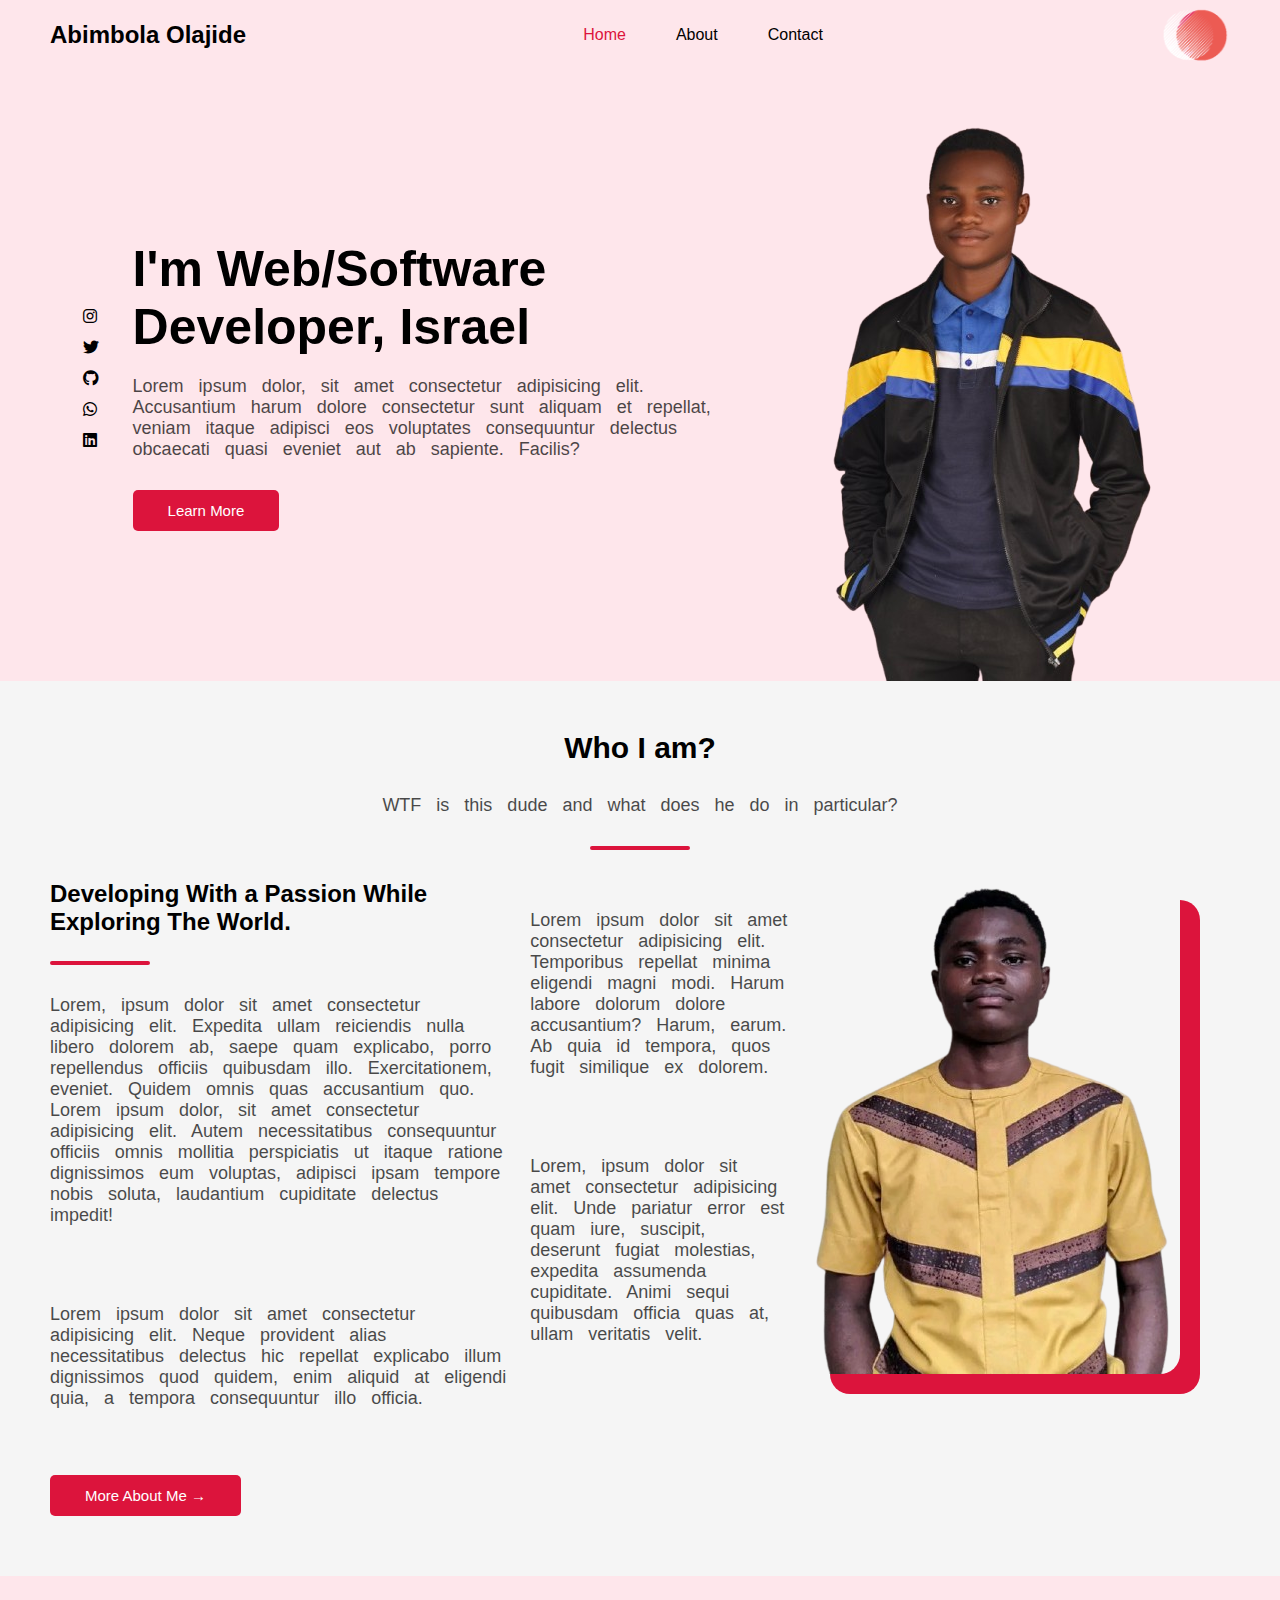
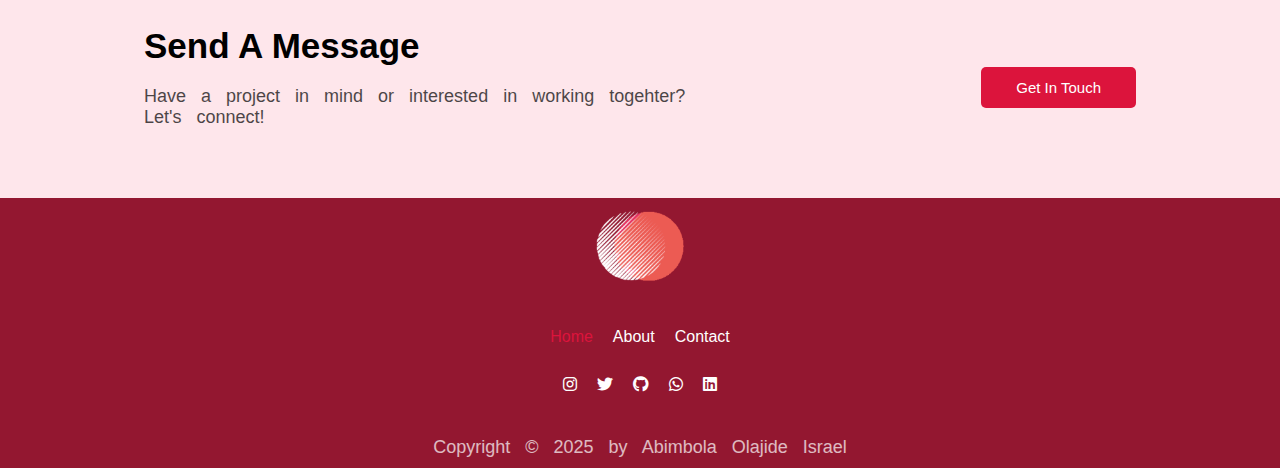
<file: index.html>
<!DOCTYPE html>
<html lang="en">

<head>
    <meta charset="UTF-8">
    <meta name="viewport" content="width=device-width, initial-scale=1.0">
    <link rel="stylesheet" href="https://cdnjs.cloudflare.com/ajax/libs/font-awesome/6.0.0/css/all.min.css"
        integrity="sha512-9usAa10IRO0HhonpyAIVpjrylPvoDwiPUiKdWk5t3PyolY1cOd4DSE0Ga+ri4AuTroPR5aQvXU9xC6qOPnzFeg=="
        crossorigin="anonymous" referrerpolicy="no-referrer" />

    <link rel="shortcut icon" href="images/logo.png" type="image/x-icon">
    <link rel="stylesheet" href="style.css">
    <title>My Portfolio</title>
</head>

<body>
    <!-- Header section -->
    <header>
        <nav id="home">
            <h2>Abimbola Olajide</h2>
            <ul>
                <li style="color: crimson;">Home</li>
                <li><a href="about.html">About</a></li>
                <li><a href="contact.html">Contact</a></li>
            </ul>
            <img src="images/logo.png">
        </nav>
        <section class="header">
            <div class="socials">
                <ul>
                    <li><a href="https://www.instagram.com/olisrabs_/profilecard/?igsh=ZTB1MzEyejl1emxr"><i class="fa-brands fa-instagram"></i></a></li>
                    <li><a href="https://x.com/Olisrabs?t=S86Apoj049mdP25sfjltMQ&s=08"><i class="fa-brands fa-twitter"></i></a></li>
                    <li><a href="https://github.com/Olisrabs"><i class="fa-brands fa-github"></i></a></li>
                    <li><a href="https://wa.me/qr/3AAPY33LBMQRN1"><i class="fa-brands fa-whatsapp"></i></a></li>
                    <li><a href="https://www.linkedin.com/in/olajide-abimbola-82159635b?utm_source=share&utm_campaign=share_via&utm_content=profile&utm_medium=android_app"><i class="fa-brands fa-linkedin"></i></a></li>
                </ul>
            </div>
            <div class="header-texts">
                <h1>I'm Web/Software Developer, Israel</h1>
                <p>Lorem ipsum dolor, sit amet consectetur adipisicing elit. Accusantium harum dolore consectetur sunt
                    aliquam et repellat, veniam itaque adipisci eos voluptates consequuntur delectus obcaecati quasi
                    eveniet aut ab sapiente. Facilis?
                </p>
                <button><a href="about.html" style="color: white;">Learn More</a></button>
            </div>
            <div class="header-image">
                <img src="images/image.png" alt="">
            </div>
        </section>
    </header>
    <main>
        <section id="about">
            <h2>Who I am?</h2>
            <p>WTF is this dude and what does he do in particular?</p>
            <hr>
            <div class="about-content">
                <div class="about-content-first-column">
                    <h3>Developing With a Passion While Exploring The World.</h3>
                    <hr>
                    <p>Lorem, ipsum dolor sit amet consectetur adipisicing elit. Expedita ullam reiciendis nulla libero
                        dolorem ab, saepe quam explicabo, porro repellendus officiis quibusdam illo. Exercitationem,
                        eveniet. Quidem omnis quas accusantium quo.
                        Lorem ipsum dolor, sit amet consectetur adipisicing elit. Autem necessitatibus consequuntur
                        officiis omnis mollitia perspiciatis ut itaque ratione dignissimos eum voluptas, adipisci ipsam
                        tempore nobis soluta, laudantium cupiditate delectus impedit!
                    </p><br>
                    <p>Lorem ipsum dolor sit amet consectetur adipisicing elit. Neque provident alias necessitatibus
                        delectus hic repellat explicabo illum dignissimos quod quidem, enim aliquid at eligendi quia, a
                        tempora consequuntur illo officia.
                    </p><br><br>
                    <button><a href="about.html" style="color: white;">More About Me &rarr;</a></button>
                </div>
                <div class="about-content-second-column">
                    <p>Lorem ipsum dolor sit amet consectetur adipisicing elit. Temporibus repellat minima eligendi
                        magni modi. Harum labore dolorum dolore accusantium? Harum, earum. Ab quia id tempora, quos
                        fugit similique ex dolorem.</p><br>
                    <p>Lorem, ipsum dolor sit amet consectetur adipisicing elit. Unde pariatur error est quam iure,
                        suscipit, deserunt fugiat molestias, expedita assumenda cupiditate. Animi sequi quibusdam
                        officia quas at, ullam veritatis velit.</p>
                </div>
                <div class="about-column-third-column">
                    <img src="images/my-image.png" alt="">
                </div>
            </div>
        </section>
        <section id="contact">
            <div>
                <h2>Send A Message</h2>
                <p>Have a project in mind or interested in working togehter? <br> Let's connect!</p>
            </div>
            <button><a href="contact.html" style="color: white;">Get In Touch</a></button>
        </section>
    </main>
    <footer>
        <img src="images/logo.png">
        <ul>
            <li><a href="#home" style="color: crimson;">Home</a></li>
            <li><a href="about.html">About</a></li>
            <li><a href="contact.html">Contact</a></li>
        </ul>
        <ul>
            <li><a href="https://www.instagram.com/olisrabs_/profilecard/?igsh=ZTB1MzEyejl1emxr"><i class="fa-brands fa-instagram"></i></a></li>
            <li><a href="https://x.com/Olisrabs?t=S86Apoj049mdP25sfjltMQ&s=08"><i class="fa-brands fa-twitter"></i></a></li>
            <li><a href="https://github.com/Olisrabs"><i class="fa-brands fa-github"></i></a></li>
            <li><a href="https://wa.me/qr/3AAPY33LBMQRN1"><i class="fa-brands fa-whatsapp"></i></a></li>
            <li><a href="https://www.linkedin.com/in/olajide-abimbola-82159635b?utm_source=share&utm_campaign=share_via&utm_content=profile&utm_medium=android_app"><i class="fa-brands fa-linkedin"></i></a></li>
        </ul>
        <p>Copyright &copy; 2025 by Abimbola Olajide Israel</p>
    </footer>
</body>

</html>
</file>
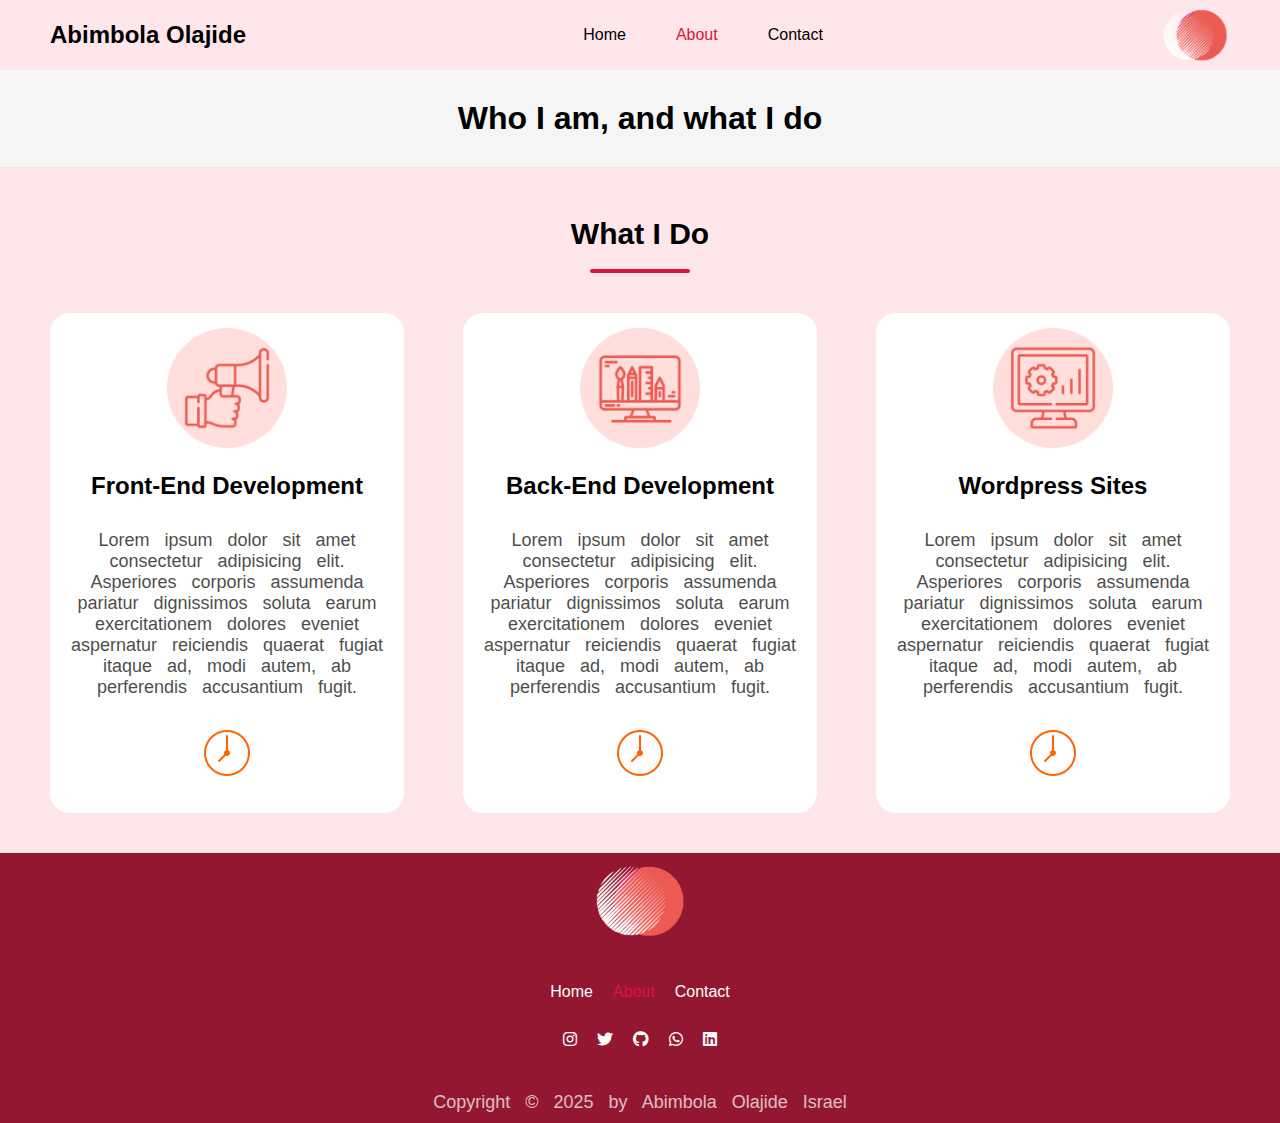
<file: about.html>
<!DOCTYPE html>
<html lang="en">
<head>
    <meta charset="UTF-8">
    <meta name="viewport" content="width=device-width, initial-scale=1.0">
    <link rel="shortcut icon" href="images/logo.png" type="image/x-icon">
    <link rel="stylesheet" href="https://cdnjs.cloudflare.com/ajax/libs/font-awesome/6.0.0/css/all.min.css"
        integrity="sha512-9usAa10IRO0HhonpyAIVpjrylPvoDwiPUiKdWk5t3PyolY1cOd4DSE0Ga+ri4AuTroPR5aQvXU9xC6qOPnzFeg=="
        crossorigin="anonymous" referrerpolicy="no-referrer" />
    <link rel="stylesheet" href="style.css">
    <title>About Me</title>
</head>
<body>
    <!-- Header section -->
    <header>
        <nav id="home">
            <h2>Abimbola Olajide</h2>
            <ul>
                <li><a href="index.html">Home</a></li>
                <li style="color: crimson;">About</li>
                <li><a href="contact.html">Contact</a></li>
            </ul>
            <img src="images/logo.png">
        </nav>
        <section id="header" class="header">
            <h1>Who I am, and what I do</h1>
        </section>
    </header>
    <section id="service">
            <h2>What I Do</h2><br>
            <!-- <p>What I Do</p> -->
            <hr>
            <div class="service-card-container">
                <div class="service-card">
                    <img src="images/ads.png" alt="">
                    <h3>Front-End Development</h3>
                    <p>Lorem ipsum dolor sit amet consectetur adipisicing elit. Asperiores corporis assumenda pariatur dignissimos soluta earum exercitationem dolores eveniet aspernatur reiciendis quaerat fugiat itaque ad, modi autem, ab perferendis accusantium fugit.</p>
                    <img style="width: 50px;" src="icons/icons8-time-50 (1).png" alt="">
                </div>
                <div class="service-card">
                    <img src="images/computer.png" alt="">
                    <h3>Back-End Development</h3>
                    <p>Lorem ipsum dolor sit amet consectetur adipisicing elit. Asperiores corporis assumenda pariatur dignissimos soluta earum exercitationem dolores eveniet aspernatur reiciendis quaerat fugiat itaque ad, modi autem, ab perferendis accusantium fugit.</p>
                    <img style="width: 50px;" src="icons/icons8-time-50 (1).png" alt="">
                </div>
                <div class="service-card">
                    <img src="images/settings.png" alt="">
                    <h3>Wordpress Sites</h3>
                    <p>Lorem ipsum dolor sit amet consectetur adipisicing elit. Asperiores corporis assumenda pariatur dignissimos soluta earum exercitationem dolores eveniet aspernatur reiciendis quaerat fugiat itaque ad, modi autem, ab perferendis accusantium fugit.</p>
                    <img style="width: 50px;" src="icons/icons8-time-50 (1).png" alt="">
                </div>
            </div>
        </section>

    <footer>
        <img src="images/logo.png">
        <ul>
            <li><a href="index.html">Home</a></li>
            <li><a href="#home" style="color: crimson;">About</a></li>
            <li><a href="contact.html">Contact</a></li>
        </ul>
        <ul>
            <li><a href="https://www.instagram.com/olisrabs_/profilecard/?igsh=ZTB1MzEyejl1emxr"><i class="fa-brands fa-instagram"></i></a></li>
            <li><a href="https://x.com/Olisrabs?t=S86Apoj049mdP25sfjltMQ&s=08"><i class="fa-brands fa-twitter"></i></a></li>
            <li><a href="https://github.com/Olisrabs"><i class="fa-brands fa-github"></i></a></li>
            <li><a href="https://wa.me/qr/3AAPY33LBMQRN1"><i class="fa-brands fa-whatsapp"></i></a></li>
            <li><a href="https://www.linkedin.com/in/olajide-abimbola-82159635b?utm_source=share&utm_campaign=share_via&utm_content=profile&utm_medium=android_app"><i class="fa-brands fa-linkedin"></i></a></li>
        </ul>
        <p>Copyright &copy; 2025 by Abimbola Olajide Israel</p>
    </footer>    
</body>
</html>
</file>
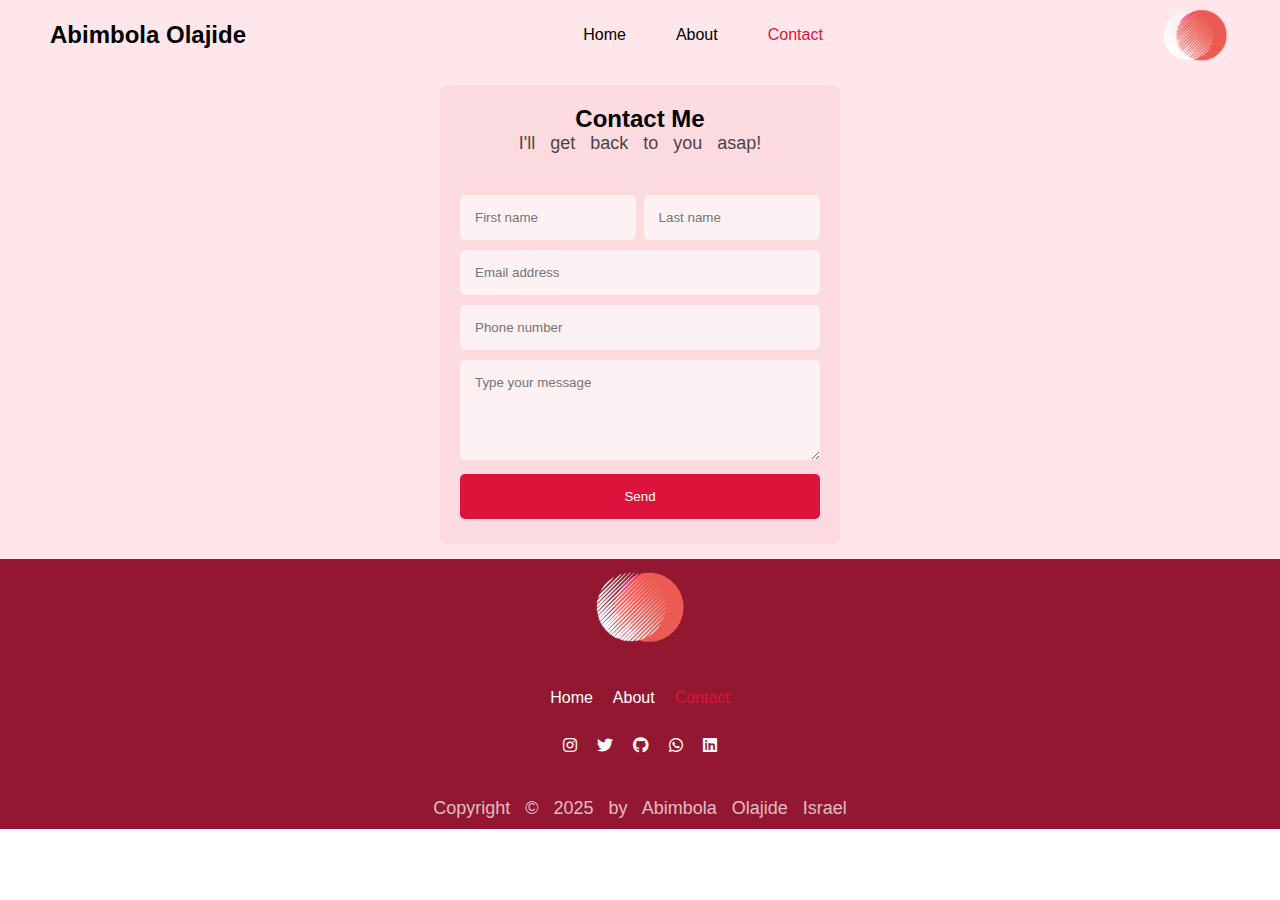
<file: contact.html>
<!DOCTYPE html>
<html lang="en">

<head>
    <meta charset="UTF-8">
    <meta name="viewport" content="width=device-width, initial-scale=1.0">
    <link rel="shortcut icon" href="images/logo.png" type="image/x-icon">
    <link rel="stylesheet" href="https://cdnjs.cloudflare.com/ajax/libs/font-awesome/6.0.0/css/all.min.css"
        integrity="sha512-9usAa10IRO0HhonpyAIVpjrylPvoDwiPUiKdWk5t3PyolY1cOd4DSE0Ga+ri4AuTroPR5aQvXU9xC6qOPnzFeg=="
        crossorigin="anonymous" referrerpolicy="no-referrer" />
    <link rel="stylesheet" href="style.css">
    <title>Contact</title>
</head>

<body>
    <!-- Header section -->
    <header>
        <nav id="home">
            <h2>Abimbola Olajide</h2>
            <ul>
                <li><a href="index.html">Home</a></li>
                <li><a href="about.html">About</a></li>
                <li style="color: crimson;">Contact</li>
            </ul>
            <img src="images/logo.png">
        </nav>
    </header>
    <main>
        <section class="contact-page">
            <div class="contact">
                <form action="https://formspree.io/f/mpwrydqn" method="post">
                    <h2>Contact Me</h2>
                    <p>I'll get back to you asap!</p><br><br>

                    <div class="input">
                        <input type="text" name="first-name" placeholder="First name">
                        <input type="text" name="last-name" placeholder="Last name">
                    </div>
                    <input type="email" name="email" placeholder="Email address"><br>
                    <input type="text" name="number" placeholder="Phone number"><br>
                    <textarea name="message" placeholder="Type your message"></textarea><br>
                    <input type="submit" value="Send" class="submit-button">
                </form>
            </div>
        </section>
    </main>
    <footer>
        <img src="images/logo.png">
        <ul>
            <li><a href="index.html">Home</a></li>
            <li><a href="about.html">About</a></li>
            <li><a href="#home" style="color: crimson;">Contact</a></li>
        </ul>
        <ul>
            <li><a href="https://www.instagram.com/olisrabs_/profilecard/?igsh=ZTB1MzEyejl1emxr"><i class="fa-brands fa-instagram"></i></a></li>
            <li><a href="https://x.com/Olisrabs?t=S86Apoj049mdP25sfjltMQ&s=08"><i class="fa-brands fa-twitter"></i></a></li>
            <li><a href="https://github.com/Olisrabs"><i class="fa-brands fa-github"></i></a></li>
            <li><a href="https://wa.me/qr/3AAPY33LBMQRN1"><i class="fa-brands fa-whatsapp"></i></a></li>
            <li><a href="https://www.linkedin.com/in/olajide-abimbola-82159635b?utm_source=share&utm_campaign=share_via&utm_content=profile&utm_medium=android_app"><i class="fa-brands fa-linkedin"></i></a></li>
        </ul>
        <p>Copyright &copy; 2025 by Abimbola Olajide Israel</p>
    </footer>
</body>

</html>
</file>
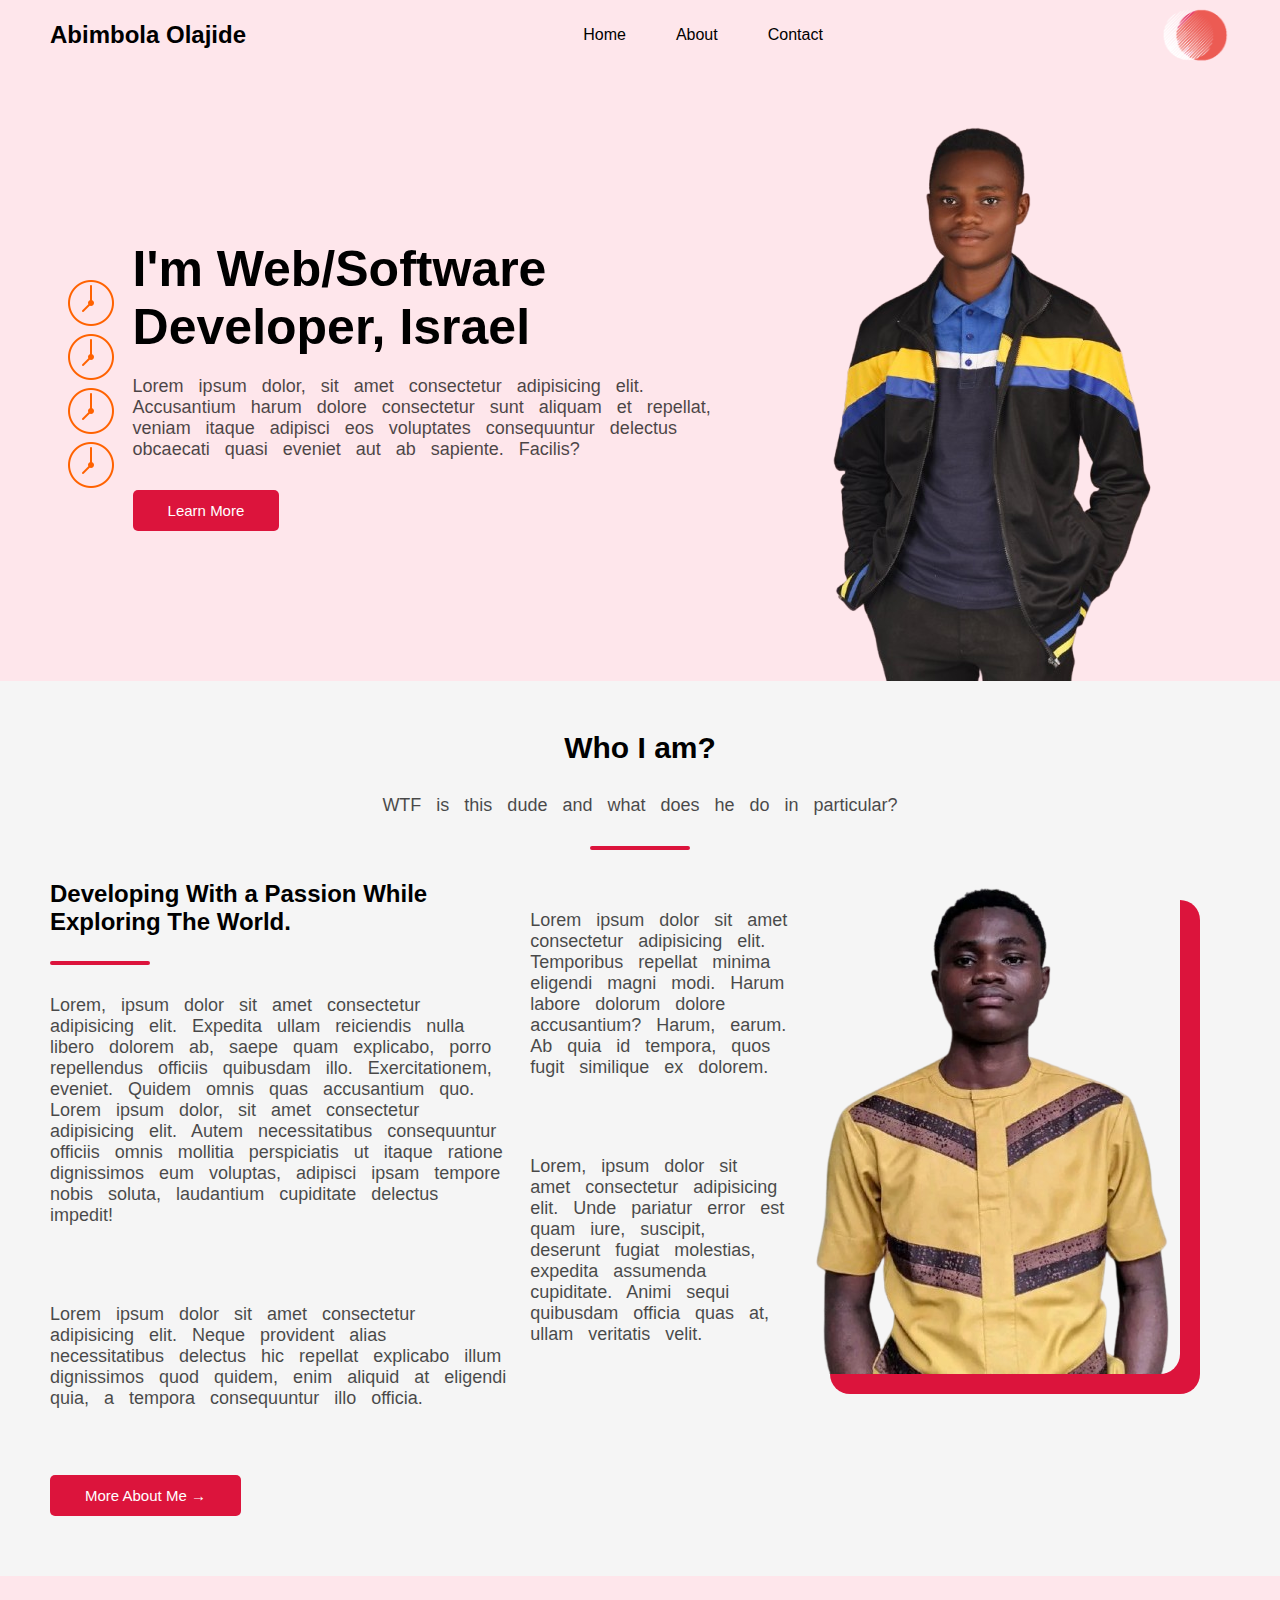
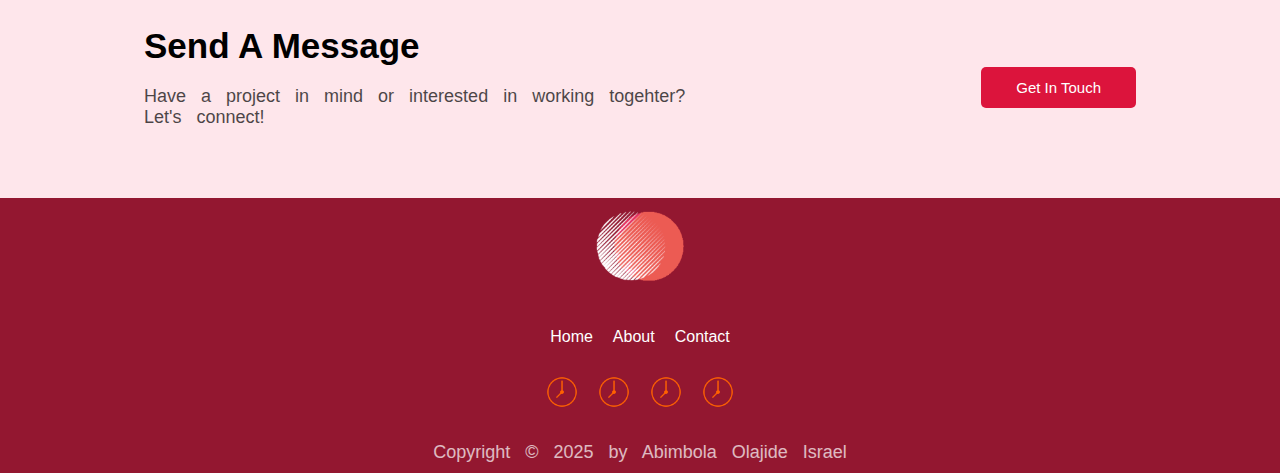
<file: home.html>
<!DOCTYPE html>
<html lang="en">

<head>
    <meta charset="UTF-8">
    <meta name="viewport" content="width=device-width, initial-scale=1.0">
    <link rel="shortcut icon" href="images/logo.png" type="image/x-icon">
    <link rel="stylesheet" href="style.css">
    <title>My Portfolio</title>
</head>

<body>
    <!-- Header section -->
    <header>
        <nav id="home">
            <h2>Abimbola Olajide</h2>
            <ul>
                <li style="color: crimson;"><a href="#home">Home</a></li>
                <li><a href="about.html">About</a></li>
                <li><a href="contact.html">Contact</a></li>
            </ul>
            <img src="images/logo.png">
        </nav>
        <section class="header">
            <div class="socials">
                <ul>
                    <li><img src="icons/icons8-time-50 (1).png" alt=""></li>
                    <li><img src="icons/icons8-time-50 (1).png" alt=""></li>
                    <li><img src="icons/icons8-time-50 (1).png" alt=""></li>
                    <li><img src="icons/icons8-time-50 (1).png" alt=""></li>
                </ul>
            </div>
            <div class="header-texts">
                <h1>I'm Web/Software Developer, Israel</h1>
                <p>Lorem ipsum dolor, sit amet consectetur adipisicing elit. Accusantium harum dolore consectetur sunt
                    aliquam et repellat, veniam itaque adipisci eos voluptates consequuntur delectus obcaecati quasi
                    eveniet aut ab sapiente. Facilis?
                </p>
                <button><a href="about.html" style="color: white;">Learn More</a></button>
            </div>
            <div class="header-image">
                <img src="images/image.png" alt="">
            </div>
        </section>
    </header>
    <main>
        <section id="about">
            <h2>Who I am?</h2>
            <p>WTF is this dude and what does he do in particular?</p>
            <hr>
            <div class="about-content">
                <div class="about-content-first-column">
                    <h3>Developing With a Passion While Exploring The World.</h3>
                    <hr>
                    <p>Lorem, ipsum dolor sit amet consectetur adipisicing elit. Expedita ullam reiciendis nulla libero
                        dolorem ab, saepe quam explicabo, porro repellendus officiis quibusdam illo. Exercitationem,
                        eveniet. Quidem omnis quas accusantium quo.
                        Lorem ipsum dolor, sit amet consectetur adipisicing elit. Autem necessitatibus consequuntur
                        officiis omnis mollitia perspiciatis ut itaque ratione dignissimos eum voluptas, adipisci ipsam
                        tempore nobis soluta, laudantium cupiditate delectus impedit!
                    </p><br>
                    <p>Lorem ipsum dolor sit amet consectetur adipisicing elit. Neque provident alias necessitatibus
                        delectus hic repellat explicabo illum dignissimos quod quidem, enim aliquid at eligendi quia, a
                        tempora consequuntur illo officia.
                    </p><br><br>
                    <button><a href="about.html" style="color: white;">More About Me &rarr;</a></button>
                </div>
                <div class="about-content-second-column">
                    <p>Lorem ipsum dolor sit amet consectetur adipisicing elit. Temporibus repellat minima eligendi
                        magni modi. Harum labore dolorum dolore accusantium? Harum, earum. Ab quia id tempora, quos
                        fugit similique ex dolorem.</p><br>
                    <p>Lorem, ipsum dolor sit amet consectetur adipisicing elit. Unde pariatur error est quam iure,
                        suscipit, deserunt fugiat molestias, expedita assumenda cupiditate. Animi sequi quibusdam
                        officia quas at, ullam veritatis velit.</p>
                </div>
                <div class="about-column-third-column">
                    <img src="images/my-image.png" alt="">
                </div>
            </div>
        </section>
        <section id="contact">
            <div>
                <h2>Send A Message</h2>
                <p>Have a project in mind or interested in working togehter? <br> Let's connect!</p>
            </div>
            <button><a href="contact.html" style="color: white;">Get In Touch</a></button>
        </section>
    </main>
    <footer>
        <img src="images/logo.png">
        <ul>
            <li style="color: crimson;"><a href="#home">Home</a></li>
            <li><a href="about.html">About</a></li>
            <li><a href="contact.html">Contact</a></li>
        </ul>
        <ul>
            <li><img src="icons/icons8-time-50 (1).png" alt=""></li>
            <li><img src="icons/icons8-time-50 (1).png" alt=""></li>
            <li><img src="icons/icons8-time-50 (1).png" alt=""></li>
            <li><img src="icons/icons8-time-50 (1).png" alt=""></li>
        </ul>
        <p>Copyright &copy; 2025 by Abimbola Olajide Israel</p>
    </footer>
</body>

</html>
</file>
<file: style.css>
/* Default styling for all repeated patterns  */
*,
body,
html {
    margin: 0;
    padding: 0;
    box-sizing: border-box;
    scroll-behavior: smooth;
    font-family: 'Gill Sans', 'Gill Sans MT', Calibri, 'Trebuchet MS', sans-serif;
}

a {
    text-decoration: none;
    color: black;
}

a:hover,
a:active {
    color: crimson;
}

button {
    padding: 12px 35px;
    color: white;
    background-color: crimson;
    border: none;
    border-radius: 5px;
    font-size: 15px;
}

button:hover, .submit-button:hover {
    background-color: rgb(151, 14, 41);
}

ul {
    list-style: none;
}

p {
    font-size: 18px;
    word-spacing: 10px;
    opacity: 0.7;
}

hr {
    border: 2px crimson solid;
    width: 100px;
    border-radius: 100px;
    margin: auto;
}

/* Header styling section */
header {
    background-color: rgba(252, 168, 185, 0.286);
}

nav {
    display: flex;
    justify-content: space-between;
    align-items: center;
    margin: 0 50px;
}

nav img {
    width: 70px;
    height: 70px;
}

nav ul {
    display: flex;
    gap: 50px;
}

@media screen and (max-width: 426.6px) {
    nav {
        display: none;
    }
    .header {
        display: flex;
        flex-direction: column;
        padding: 10px 20px 0 20px;
    }

    .socials ul {
        display: flex;
        gap: 0.5rem;
    }

    .header-texts {
        width: 100%;    
        text-align: center;
    }

    .header-texts h1 {
        font-size: 2px;
        text-align: center;
    }
    .about-column-third-column {
        display: none;
    }
}

.header {
    padding: 20px 50px 0 50px;
    display: flex;
    width: 100%;
    align-items: center;
    justify-content: center;
}

#header {
    background-color: whitesmoke;
    padding: 30px 0;
}

.socials {
    width: 7%;
    display: flex;
    flex-direction: column;
    align-items: center;
}

i {
    margin-bottom: 15px;
}

.header-texts {
    width: 50%;
}

.header-texts h1 {
    font-size: 50px;
}

.header-texts p {
    margin: 20px 0 30px 0;
}

.header-image {
    width: 43%;
    display: flex;
    justify-content: center;
}

/* About Me styling right here */
#about {
    background-color: whitesmoke;
    padding: 50px 50px 30px 50px;
    text-align: center;
    width: 100%;
}

#about h2,
#service h2 {
    font-size: 30px;
}

#about p,
#service p {
    margin: 30px 0;
}

.about-content {
    display: flex;
    padding: 30px 0;
    gap: 20px;
}

.about-content-first-column {
    width: 39%;
    text-align: left;
}

.about-content div hr {
    margin: 25px 0;
}

.about-content div h3 {
    font-size: x-large;
}

.about-content-second-column {
    width: 22%;
    text-align: left;
}

.about-column-third-column img {
    box-shadow: 20px 20px crimson;
    border-radius: 20px;
}

/* Service styling right here */
#service {
    background-color: rgba(252, 168, 185, 0.286);
    padding: 50px 50px 0 50px;
    text-align: center;
    width: 100%;
}

.service-card-container {
    display: flex;
    justify-content: space-between;
    padding: 40px 0;
}

.service-card {
    background-color: white;
    border: none;
    border-radius: 20px;
    padding: 15px;
    text-align: center;
    width: 30%;
    height: 500px;
}

.service-card img {
    width: 120px;
}

.forward-service {
    width: 20px;
}

.service-card h3 {
    font-size: x-large;
    margin-top: 20px;
}

/* Contact Section Styling */
#contact {
    background-color: rgba(252, 168, 185, 0.286);
    display: flex;
    justify-content: space-between;
    align-items: center;
    padding: 50px 9rem;
}

#contact div p {
    margin: 20px 0;
}

#contact div h2 {
    font-size: 35px;
}

/* Footer Styling */
footer {
    background-color: rgb(147, 23, 48);
    text-align: center;
}

footer ul {
    display: flex;
    gap: 20px;
    justify-content: center;
    margin: 30px 0;
}

footer a {
    color: white;
}

footer img {
    width: clamp(3rem, 6rem, 9rem);
}

footer>ul>li>img {
    width: clamp(1.5rem, 2rem, 2.5rem);
}

footer p {
    color: white;
    padding-bottom: 10px;
}

/* Contact Styling Right Here */
/* #contact {
    background-color: whitesmoke;
    width: 100%;
    padding: 50px;
    display: grid;
    grid-template-columns: repeat(2, 1r);
} */

/* Contact Page Styling */
.contact{
    border: none;
    border-radius: 7px;
    padding: 20px;
    width: 400px;
    background-color: rgba(245, 189, 200, 0.286);
    text-align: center;
}
input, textarea{
    width: 100%;
    padding: 15px;
    border-radius: 5px;
    background: rgba(255, 255, 255, 0.623);
    border: none;
    margin: 5px 0;
}
.input {
    display: flex;
    gap: 2%;
}
.input input {
    width: 49%;
}
textarea{
    height: 100px;
}
.contact-page{
    width: 100%;
    background-color: rgba(252, 168, 185, 0.286);
    display: flex;
    justify-content: center;
    padding: 15px 0;
}
.submit-button{
    background-color: crimson;
    color: white;
}
</file>
